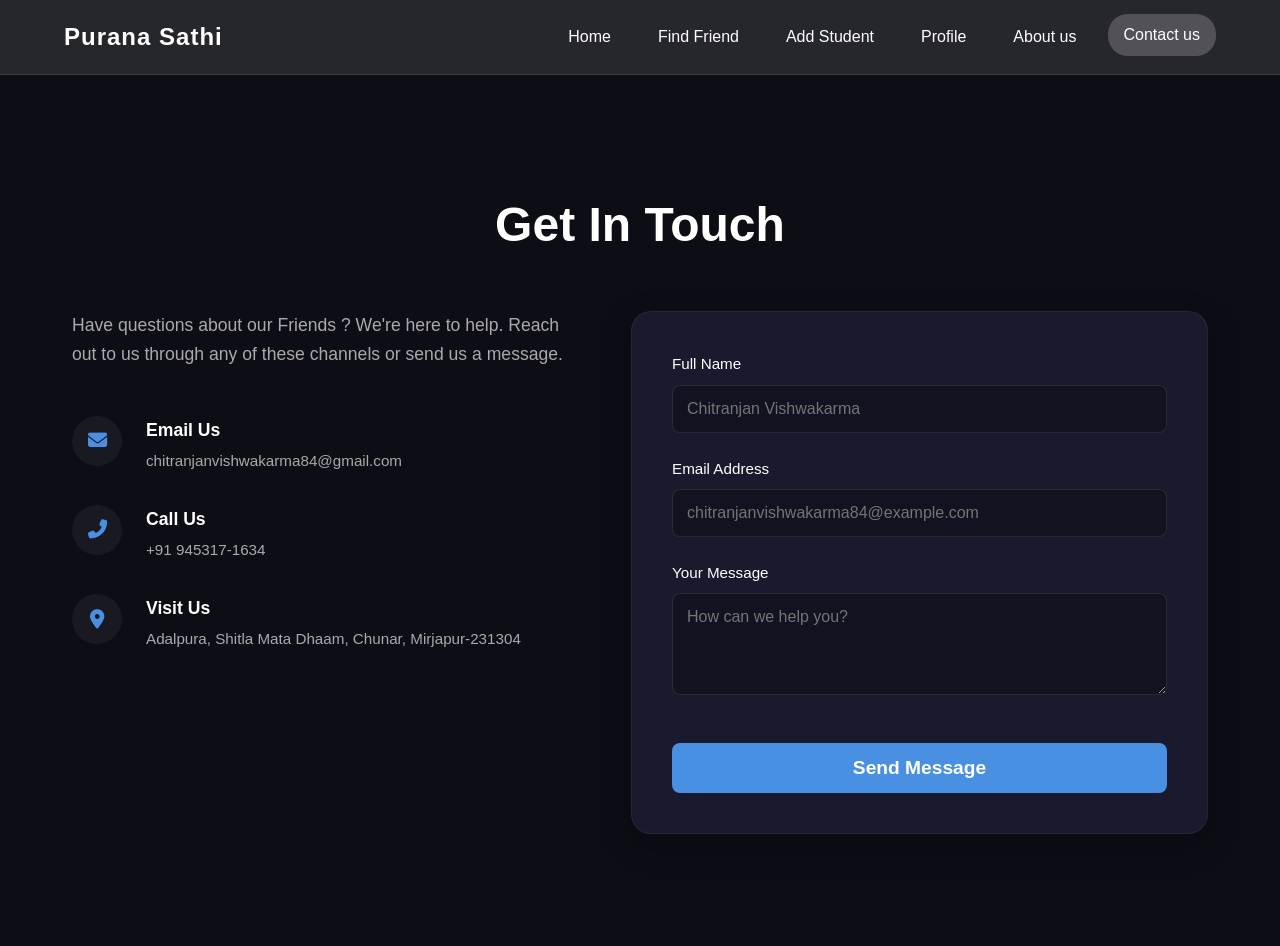
<file: Gita_4425-main/contact-us.html>
<!DOCTYPE html>
<html>

<head>
  <meta charset="UTF-8">
  <meta name="viewport" content="width=device-width, initial-scale=1.0">
  <title>Contact</title>
  <link rel="stylesheet" href="style4.css">
  <!-- <link rel="stylesheet" href="profile.css"> -->
  <link rel="stylesheet" href="https://cdnjs.cloudflare.com/ajax/libs/font-awesome/6.5.1/css/all.min.css">
</head>

<body class="contact-bg">

  <header>
    <div class="logo">Purana Sathi</div>
    <div class="hamburger">
      <span></span>
      <span></span>
      <span></span>
    </div>
    <nav>
      <a href="index.html">Home</a>
      <a href="find-friend.html">Find Friend</a>
      <a href="add-friend.html">Add Student</a>
      <a href="profile.html">Profile</a>
      <a href="about-us.html">About us</a>
      <a href="contact-us.html" class="active">Contact us</a>
    </nav>
  </header>

  <section class="contact-section">
    <h1 class="section-title" style="text-align: center; margin-bottom: 3rem;">Get In Touch</h1>
    <div class="row">
      <div class="contact-info">
        <p class="section-desc">Have questions about our Friends ? We're here to help. Reach out to us
          through any of these channels or send us a message.</p>

        <div class="contact-details">
          <div class="contact-item">
            <div class="icon-box">
              <i class="fas fa-envelope"></i>
            </div>
            <div class="details">
              <h4>Email Us</h4>
              <p>chitranjanvishwakarma84@gmail.com</p>
            </div>
          </div>

          <div class="contact-item">
            <div class="icon-box">
              <i class="fas fa-phone-alt"></i>
            </div>
            <div class="details">
              <h4>Call Us</h4>
              <p>+91 945317-1634</p>
            </div>
          </div>

          <div class="contact-item">
            <div class="icon-box">
              <i class="fas fa-map-marker-alt"></i>
            </div>
            <div class="details">
              <h4>Visit Us</h4>
              <p>Adalpura, Shitla Mata Dhaam, Chunar, Mirjapur-231304 </p>
            </div>
          </div>
        </div>
      </div>

      <div class="contact-form-wrapper">
        <form class="contact-form">
          <div class="form-group">
            <label for="fullName">Full Name</label>
            <input type="text" id="fullName" placeholder="Chitranjan Vishwakarma">
          </div>

          <div class="form-group">
            <label for="email">Email Address</label>
            <input type="email" id="email" placeholder="chitranjanvishwakarma84@example.com">
          </div>

          <div class="form-group">
            <label for="message">Your Message</label>
            <textarea id="message" rows="4" placeholder="How can we help you?"></textarea>
          </div>

          <button type="submit" class="cta-btn full-width">Send Message</button>
        </form>
      </div>
    </div>
  </section>
  <script src="script4.js"></script>
</body>

</html>
</file>
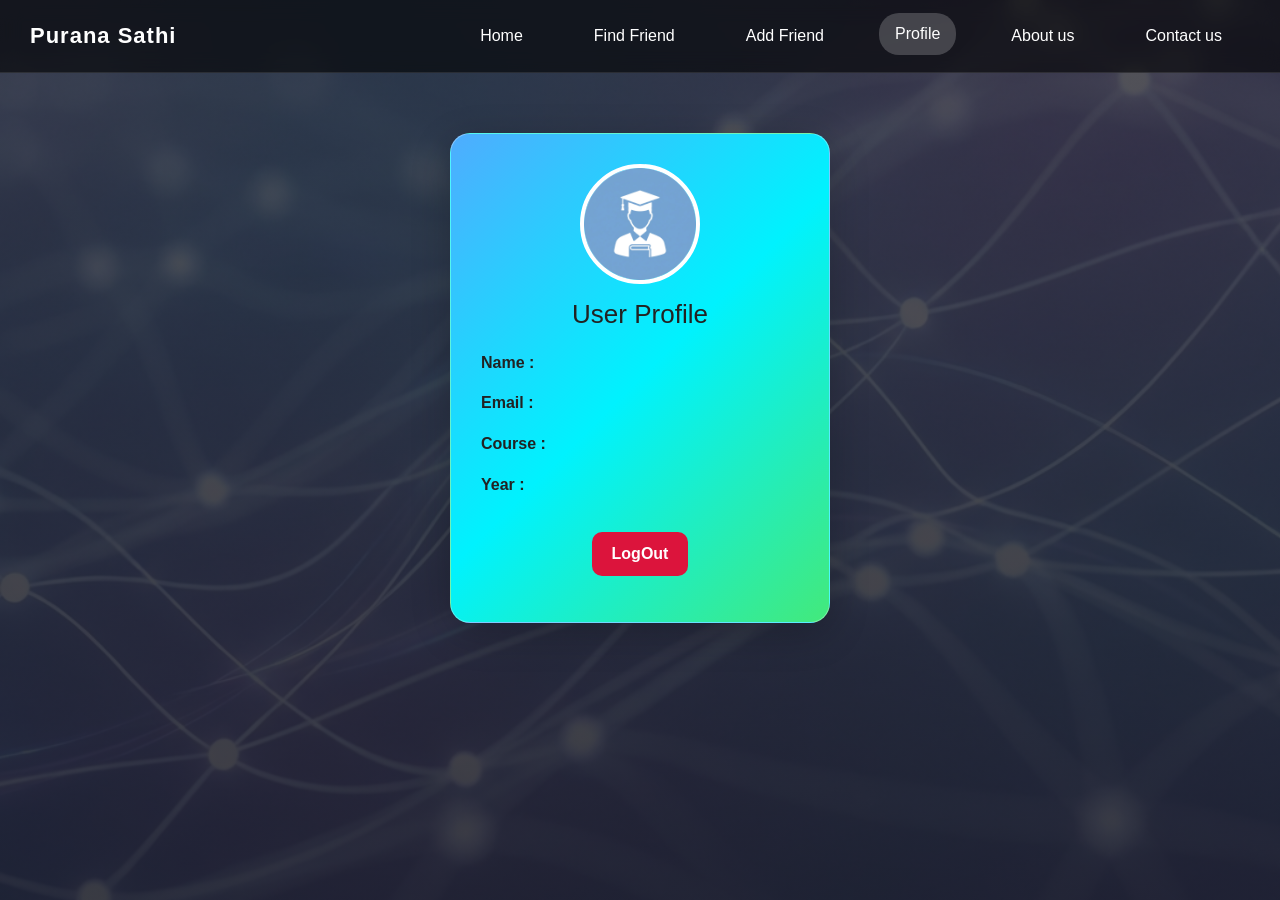
<file: Gita_4425-main/profile.html>
<!DOCTYPE html>
<html lang="en">

<head>
  <meta charset="UTF-8">
  <meta name="viewport" content="width=device-width, initial-scale=1.0">
  <title>User Profile</title>

  <link href="https://cdn.jsdelivr.net/npm/bootstrap@5.3.8/dist/css/bootstrap.min.css" rel="stylesheet">

<link rel="stylesheet" href="style4.css">
<link rel="stylesheet" href="profile.css">
</head>

<body>

  <header>
    <div class="logo">Purana Sathi</div>

    <nav>
      <a href="index.html">Home</a>
      <a href="find-friend.html">Find Friend</a>
      <a href="add-friend.html">Add Friend</a>
      <a href="profile.html" class="active">Profile</a>
      <a href="about-us.html">About us</a>
      <a href="contact-us.html">Contact us</a>
    </nav>
  </header>

  <div class="profile-container">

    <div class="profile-image">
      <img src="./images/profile_avatar.png" alt="Profile Avatar">
    </div>

    <div id="profileData">

      <h2>User Profile</h2>

      <form>

        <div class="info">
          <span class="title">Name :</span>
          <span id="name"></span>
        </div>

        <div class="info">
          <span class="title">Email :</span>
          <span id="email"></span>
        </div>

        <div class="info">
          <span class="title">Course :</span>
          <span id="cource"></span>
        </div>

        <div class="info">
          <span class="title">Year :</span>
          <span id="year"></span>
        </div>

        <button type="button" class="btn btn-danger" id="remove">
          LogOut
        </button>

      </form>

    </div>

    <!-- Message -->
    <p id="message" class="mt-3 text-success fw-bold"></p>

  </div>

  <script>

    // Get data from localStorage
    let userdata = JSON.parse(localStorage.getItem("regUser"));

    // Check if data exists
    if (userdata != null) {

      document.getElementById("name").innerText =
        userdata.Name;

      document.getElementById("email").innerText =
        userdata.email;

      document.getElementById("cource").innerText =
        userdata.Cource;

      document.getElementById("year").innerText =
        userdata.Year;

    }

    // Logout button
    let removedata = document.getElementById("remove");

    removedata.addEventListener("click", function () {

      // Remove localStorage data
      localStorage.removeItem("regUser");

      // Hide profile
      document.getElementById("profileData").style.display = "none";

      // Success message
      document.getElementById("message").innerHTML =
        "Logout Successfully";

      // Redirect after 2 seconds
      setTimeout(function () {

        window.location.replace("reg.html");

      }, 2000);

    });

  </script>

</body>

</html>
</file>
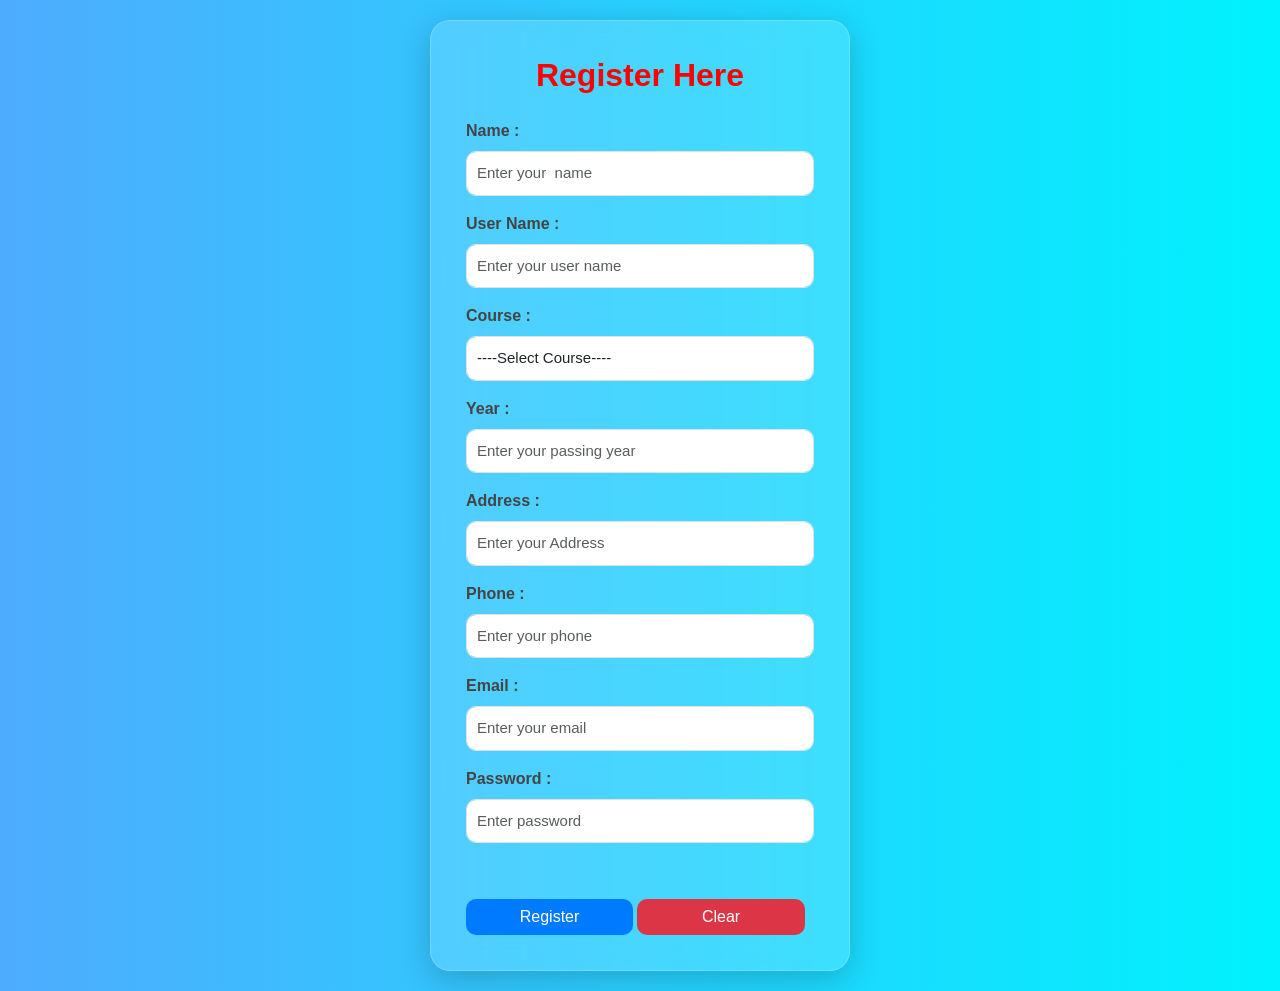
<file: Gita_4425-main/reg.html>
<!DOCTYPE html>
<html lang="en">

<head>
    <meta charset="UTF-8">
    <title>Registration Page</title>
    <link rel="stylesheet" href="./css/parsley.css">
    <link href="https://cdn.jsdelivr.net/npm/bootstrap@5.3.8/dist/css/bootstrap.min.css" rel="stylesheet">
    <style>
        * {
            margin: 0;
            padding: 0;
            box-sizing: border-box;
        }

        body {
            background: linear-gradient(to right, #4facfe, #00f2fe);
            min-height: 100vh;
            display: flex;
            justify-content: center;
            align-items: center;
            font-family: Arial, sans-serif;
            padding: 20px;
        }
        

        .form {
            width: 100%;
            max-width: 420px;
            background: rgba(255, 255, 255, 0.15);
            backdrop-filter: blur(12px);
            -webkit-backdrop-filter: blur(12px);
            border-radius: 20px;
            padding: 35px;
            box-shadow: 0 8px 32px rgba(0, 0, 0, 0.2);
            border: 1px solid rgba(255, 255, 255, 0.2);
            animation: fadeIn 0.8s ease;
        }

        h2 {
            margin-bottom: 25px;
            font-weight: bold;
            color: red;
        }

        .form-label {
            font-weight: 600;
            color: #444;
        }

        .form-control {
            border-radius: 10px;
            padding: 10px;
            font-size: 15px;
        }

        .form-control:focus {
            border-color: #4facfe;
            box-shadow: 0 0 5px rgba(79, 172, 254, 0.5);
        }

        button {
            width: 48%;
            padding: 10px;
            border-radius: 10px !important;
            font-size: 16px;
            font-weight: 600;
        }

        .btn-primary {
            background: #007bff;
            border: none;
        }

        .btn-primary:hover {
            background: #0056b3;
        }

        .btn-danger {
            border: none;
        }

        p {
            color: red;
            font-size: 14px;
            margin-top: 5px;
        }

        /* Tablet View */
        @media (max-width: 992px) {
            .form {
                padding: 25px;
            }
        }

        /* Mobile View */
        @media (max-width: 576px) {
            .form {
                padding: 20px;
            }

            h2 {
                font-size: 24px;
            }

            .form-control {
                font-size: 14px;
                padding: 8px;
            }

            button {
                width: 100%;
                margin-bottom: 10px;
            }
        }
    </style>
</head>

<body>

   <div class="container">
    <div class="row justify-content-center align-items-center">

        <div class="col-lg-4 form">
                <h2 class="text-center">Register Here</h2>
                <form id="frm" data-parsley-validate>
                    <div class="mb-3">
                        <label class="form-label"> Name :</label>
                        <input type="text" class="form-control" id="name" placeholder="Enter your  name" name="name"
                            required data-parsley-required-message="Enter Your  Name" data-parsley-pattern="^[A-Za-z\s]+$"
                            data-parsley-pattern-message="Enter only character"
                            data-parsley-error-container="#name-error">
                        <p id="name-error"></p>
                    </div>

                    <div class="mb-3">
                        <label class="form-label">User Name :</label>
                        <input class="form-control" type="text" id="uname" placeholder="Enter your user name"
                            name="uname" required data-parsley-required-message="Enter Your user Name"
                            data-parsley-pattern="^[A-Za-z0-9]+$"
                            data-parsley-pattern-message="Enter only character or with digit"
                            data-parsley-error-container="#uname-error">
                        <p id="uname-error"></p>
                    </div>
                    <div class="mb-3">
                        <label class="form-label">Course :</label>
                        <select class="form-control" name="course" id="course" required>
                            <option value="">----Select Course----</option>
                            <option value="BCA">BCA</option>
                            <option value="BBA">BBA</option>
                            <option value="MBA">MBA</option>
                            <option value="B.Tech">B.Tech</option>
                            <option value="B.sc (IT)">B.sc (IT)</option>

                        </select>
                    </div>

                    <div class="mb-3">
                        <label class="form-label"> Year :</label>
                        <input class="form-control" type="text" id="year" placeholder="Enter your passing year"
                            name="year" required data-parsley-required-message="Enter Your passing year"
                            data-parsley-pattern="^[0-9]+$" data-parsley-pattern-message="Enter only digit as 2026"
                            data-parsley-error-container="#year-error">
                        <p id="year-error"></p>
                    </div>

                    <div class="mb-3">
                        <label class="form-label"> Address :</label>
                        <input class="form-control" type="text" id="address" placeholder="Enter your Address " required>

                    </div>

                    <div class="mb-3">
                        <label class="form-label">Phone :</label>
                        <input class="form-control" type="text" id="phone" placeholder="Enter your phone " name="phone"
                            required data-parsley-required-message="Enter Your phone number"
                            data-parsley-pattern="^[0-9]+$" data-parsley-pattern-message="Enter only digits"
                            data-parsley-error-container="#phone-error">
                        <p id="phone-error"></p>
                    </div>

                    <div class="mb-3">
                        <label class="form-label">Email :</label>
                        <input class="form-control" type="email" id="email" placeholder="Enter your email" name="email"
                            required required data-parsley-required-message="Enter Your Email"
                            data-parsley-error-container="#email-error">
                        <p id="email-error"></p>
                    </div>

                    <div class="mb-3">
                        <label class="form-label">Password :</label>
                        <input class="form-control" type="password" id="password" placeholder="Enter password"
                            name="password" required data-parsley-required-message="Enter your password"
                            data-parsley-pattern="^[A-Za-z0-9]+$"
                            data-parsely-pattern-message="password should be combination of Letter and Numbers"
                            data-parsley-error-container="#password-error">
                        <p id="password-error"></p><br />
                    </div>

                    <button type="submit" class="btn btn-primary">Register</button>
                    <button type="reset" class="btn btn-danger">Clear</button>
                </form>
            </div>
        </div>
    </div>
    <script src="./js/jquery-3.6.0.min.js"></script>
    <script src="./js/parsley.js"></script>

    <script>
        $('#frm').parsley();
        let frmdata = document.getElementById("frm");

        frmdata.addEventListener("submit", function (e) {
            e.preventDefault();

            let name = document.getElementById("name").value;
            let email = document.getElementById("email").value;
            let password = document.getElementById("password").value;
            let course = document.getElementById("course").value;
            let year = document.getElementById("year").value;
            


            const signup = { "Name": name, "email": email,  "password": password,"Course": course, "Year": year };

            localStorage.setItem("regUser", JSON.stringify(signup));

            window.location.href = "login.html";

        });

    </script>

</body>

</html>
</file>
<file: Gita_4425-main/style4.css>
:root {
  --primary-color: #4a90e2;
  --secondary-color: #50e3c2;
  --accent-color: #f5a623;
  --text-dark: #333;
  --text-light: #fff;
  --bg-gradient: linear-gradient(135deg, #667eea 0%, #764ba2 100%);
  --card-bg: rgba(255, 255, 255, 0.95);
  --shadow: 0 4px 6px rgba(0, 0, 0, 0.1);
  --transition: all 0.3s ease;
}

* {
  margin: 0;
  padding: 0;
  box-sizing: border-box;
  font-family: 'Segoe UI', Tahoma, Geneva, Verdana, sans-serif;
  -webkit-tap-highlight-color: transparent;
  overflow-wrap: break-word;
  word-wrap: break-word;
}

html,
body {
  overflow-x: hidden;
  width: 100%;
}

body {
  background: linear-gradient(rgba(10, 10, 20, 0.7), rgba(10, 10, 20, 0.8)), url('./images/hero_bg.png');
  background-size: cover;
  background-position: center;
  background-attachment: fixed;
  min-height: 100vh;
  color: var(--text-light);
  line-height: 1.6;
}

/* Header & Navigation */
header {
  background: rgba(255, 255, 255, 0.1);
  padding: 1rem 5%;
  display: flex;
  justify-content: space-between;
  align-items: center;
  position: sticky;
  top: 0;
  z-index: 2000;
  border-bottom: 1px solid rgba(255, 255, 255, 0.1);
}

.logo {
  font-size: 1.5rem;
  font-weight: 700;
  color: var(--text-light);
  letter-spacing: 1px;
}

nav {
  display: flex;
  gap: 15px;
}

nav a {
  color: var(--text-light);
  text-decoration: none;
  font-weight: 500;
  padding: 8px 16px;
  border-radius: 20px;
  transition: var(--transition);
}

nav a:hover,
nav a.active {
  background: rgba(255, 255, 255, 0.2);
  transform: translateY(-2px);
}

/* Hamburger Menu Icon */
.hamburger {
  display: none;
  flex-direction: column;
  gap: 5px;
  cursor: pointer;
  z-index: 1001;
  padding: 5px;
}

.hamburger span {
  display: block;
  width: 25px;
  height: 3px;
  background-color: var(--text-light);
  border-radius: 3px;
  transition: var(--transition);
}

/* Hamburger Animation */
.hamburger.active span:nth-child(1) {
  transform: translateY(8px) rotate(45deg);
}

.hamburger.active span:nth-child(2) {
  opacity: 0;
}

.hamburger.active span:nth-child(3) {
  transform: translateY(-8px) rotate(-45deg);
}

/* Main Content Wrapper */
.main-content {
  max-width: 1200px;
  margin: 0 auto;
  padding: 2rem;
}

/* Hero Section */
.hero-section {
  display: flex;
  align-items: center;
  justify-content: space-between;
  gap: 2rem;
  min-height: 70vh;
  margin-bottom: 3rem;
}

.hero-text {
  flex: 1;
  color: var(--text-light);
}

.hero-text h1 {
  font-size: 3.5rem;
  line-height: 1.2;
  margin-bottom: 1rem;
}

.hero-text h1 span {
  color: var(--secondary-color);
}

.hero-text p {
  font-size: 1.1rem;
  margin-bottom: 2rem;
  opacity: 0.9;
  max-width: 500px;
}

.hero-buttons {
  display: flex;
  gap: 1rem;
}

.btn {
  padding: 12px 30px;
  border: none;
  border-radius: 5px;
  font-size: 1rem;
  cursor: pointer;
  font-weight: 600;
  transition: var(--transition);
}

.primary-btn {
  background: var(--secondary-color);
  color: #1a4a40;
}

.primary-btn:hover {
  background: #3fd0b0;
  transform: translateY(-2px);
  box-shadow: 0 5px 15px rgba(80, 227, 194, 0.4);
}

.secondary-btn {
  background: transparent;
  border: 2px solid var(--text-light);
  color: var(--text-light);
}

.secondary-btn:hover {
  background: rgba(255, 255, 255, 0.1);
}

/* Login Container */
.login-wrapper {
  flex: 0 0 400px;
}

.login-container {
  background: var(--card-bg);
  padding: 2.5rem;
  border-radius: 15px;
  box-shadow: 0 10px 30px rgba(0, 0, 0, 0.2);
}

.login-container h2 {
  text-align: center;
  color: #333;
  margin-bottom: 1.5rem;
}

.input-group {
  margin-bottom: 1.2rem;
}

.input-group label {
  display: block;
  margin-bottom: 0.5rem;
  font-size: 0.9rem;
  color: #666;
}

.input-group input {
  width: 100%;
  padding: 12px;
  border: 1px solid #ddd;
  border-radius: 5px;
  transition: var(--transition);
}

.input-group input:focus {
  border-color: var(--primary-color);
  outline: none;
  box-shadow: 0 0 0 3px rgba(74, 144, 226, 0.1);
}

.login-btn {
  width: 100%;
  padding: 12px;
  background: var(--primary-color);
  color: white;
  border: none;
  border-radius: 5px;
  font-size: 1rem;
  font-weight: 600;
  cursor: pointer;
  transition: var(--transition);
}

.login-btn:hover {
  background: #357abd;
}

/* Features Section */
.features-section {
  display: grid;
  grid-template-columns: repeat(auto-fit, minmax(300px, 1fr));
  gap: 2rem;
  padding-top: 2rem;
}

.feature-card {
  background: rgba(255, 255, 255, 0.1);
  padding: 2rem;
  border-radius: 10px;
  border: 1px solid rgba(255, 255, 255, 0.2);
  color: var(--text-light);
  transition: var(--transition);
}

.feature-card:hover {
  background: rgba(255, 255, 255, 0.2);
  transform: translateY(-5px);
}

.feature-card h3 {
  margin-bottom: 1rem;
  color: var(--secondary-color);
}

/* Responsive Design */
@media (max-width: 900px) {
  .hero-section {
    flex-direction: column;
    text-align: center;
  }

  .hero-text {
    margin-bottom: 2rem;
  }

  .hero-text h1 {
    font-size: 2.5rem;
  }

  .hero-text p {
    margin: 0 auto 2rem;
  }

  .hero-buttons {
    justify-content: center;
  }

  .login-wrapper {
    width: 100%;
    max-width: 400px;
  }
}

@media (max-width: 768px) {
  header {
    padding: 1rem 5%;
  }

  .hamburger {
    display: flex;
  }

  nav {
    position: fixed;
    top: 0;
    right: -100%;
    width: 280px;
    height: 100vh;
    background: rgba(26, 26, 46, 0.98);
    flex-direction: column;
    justify-content: center;
    align-items: center;
    padding: 3rem 1.5rem;
    gap: 25px;
    transition: transform 0.4s cubic-bezier(0.4, 0, 0.2, 1);
    box-shadow: -10px 0 30px rgba(0, 0, 0, 0.5);
    z-index: 2001;
    overflow-y: auto;
    transform: translateX(0);
  }

  nav.active {
    right: 0;
  }

  nav a {
    width: 100%;
    text-align: center;
    font-size: 1.2rem;
    padding: 15px;
    border-radius: 10px;
    background: rgba(255, 255, 255, 0.05);
  }

  /* Overlay / Backdrop */
  .nav-overlay {
    position: fixed;
    top: 0;
    left: 0;
    width: 100%;
    height: 100%;
    background: rgba(0, 0, 0, 0.6);
    z-index: 1500;
    opacity: 0;
    visibility: hidden;
    transition: var(--transition);
  }

  .nav-overlay.active {
    opacity: 1;
    visibility: visible;
  }

  /* Contact Section Early Stack */
  /* Contact Section Early Stack */
  .contact-section .row {
    flex-direction: column;
    gap: 3rem;
  }

  .contact-info,
  .contact-form-wrapper {
    width: 100%;
  }

  .contact-section {
    padding: 2rem 1rem;
    margin: 1.5rem auto;
  }

  .section-title {
    font-size: 2.2rem;
    text-align: center;
  }

  .section-desc {
    text-align: center;
    margin-bottom: 2rem;
  }

  .contact-details {
    align-items: flex-start;
  }

  .details {
    text-align: left;
  }

  .details p {
    word-break: break-all;
  }

  .contact-form-wrapper {
    padding: 1.5rem;
  }

  /* Find Friend & Add Student Responsive */
  .container.center h2 {
    font-size: 2.2rem;
  }

  .search-box,
  .student-form {
    padding: 1.5rem;
    width: 95%;
  }
}

@media (max-width: 600px) {
  .hero-text h1 {
    font-size: 1.8rem;
    line-height: 1.3;
  }

  .hero-text p {
    font-size: 1rem;
    padding: 0 10px;
  }

  .hero-buttons {
    flex-direction: column;
    width: 100%;
    align-items: center;
  }

  .cta-btn {
    width: 100%;
    max-width: 280px;
    padding: 12px 20px;
    font-size: 1.1rem;
  }

  .main-content {
    padding: 1.5rem 1rem;
  }

  .feature-card {
    padding: 1.5rem;
  }

  .login-wrapper {
    padding: 0 1rem;
  }

  .login-container {
    padding: 1.5rem;
  }
}

/* Contact Section */
/* Contact Section */
.contact-section {
  padding: 4rem 2rem;
  max-width: 1200px;
  margin: 3rem auto;
  border-radius: 15px;
}

.contact-section .row {
  display: flex;
  gap: 4rem;
  align-items: start;
}

.contact-info,
.contact-form-wrapper {
  flex: 1;
}

.section-title {
  font-size: 3rem;
  font-weight: 700;
  margin-bottom: 1.5rem;
  color: var(--text-light);
  text-align: left;
}

/* Center title across the section if needed, but image shows "Get In Touch" as a main header. 
   Based on the image, "Get In Touch" is centered at the top or part of the left? 
   Actually, looking closely at the image, "Get In Touch" seems to be a page title centered at the very top.
   But in my HTML structure I put it in the left column. Let's adjust CSS to make it look good. 
   If it's a page title, it should span both. I'll style it to be centered above if I change the HTML, 
   but for now let's assume it's part of the layout. 
   Actually, the image shows "Get In Touch" centered *above* the columns. 
   My HTML put it inside .contact-info. I will move it out in a bit or style it here.
*/

/* Let's use the HTML I just wrote, which puts it in the left column. 
   If I want to match the image exactly (Centered Title), I should probably have moved it up.
   I'll style it to be nice in the left column for now, or I can fix the HTML in the next turn if it looks off.
   Wait, the image has "Get In Touch" centered at the top. 
   I should probably updated the HTML to have the title outside the row. 
   I will fix the HTML in a subsequent step if needed, but for now I will style what I have.
*/

.section-desc {
  margin-bottom: 3rem;
  font-size: 1.1rem;
  color: #aaa;
  line-height: 1.6;
}

.contact-details {
  display: flex;
  flex-direction: column;
  gap: 2rem;
}

.contact-item {
  display: flex;
  align-items: flex-start;
  gap: 1.5rem;
}

.icon-box {
  width: 50px;
  height: 50px;
  border-radius: 50%;
  background: rgba(255, 255, 255, 0.05);
  display: flex;
  align-items: center;
  justify-content: center;
  font-size: 1.2rem;
  color: var(--primary-color);
  flex-shrink: 0;
}

.details h4 {
  font-size: 1.1rem;
  margin-bottom: 0.3rem;
  color: var(--text-light);
}

.details p {
  color: #aaa;
  font-size: 0.95rem;
}

.contact-form-wrapper {
  background: #1a1a2e;
  /* Dark navy bg */
  padding: 2.5rem;
  border-radius: 20px;
  box-shadow: 0 10px 30px rgba(0, 0, 0, 0.3);
  border: 1px solid rgba(255, 255, 255, 0.05);
}

.contact-form .form-group {
  margin-bottom: 1.5rem;
}

.contact-form label {
  display: block;
  margin-bottom: 0.5rem;
  color: var(--text-light);
  font-size: 0.95rem;
}

.contact-form input,
.contact-form textarea {
  width: 100%;
  padding: 14px;
  background: #121220;
  /* Darker input bg */
  border: 1px solid rgba(255, 255, 255, 0.1);
  border-radius: 8px;
  color: var(--text-light);
  font-size: 1rem;
  transition: var(--transition);
}

.contact-form input:focus,
.contact-form textarea:focus {
  outline: none;
  border-color: var(--primary-color);
  background: #151525;
}

.contact-form button {
  background: var(--primary-color);
  color: white;
  font-weight: 600;
  border: none;
  padding: 14px;
  border-radius: 8px;
  cursor: pointer;
  transition: var(--transition);
  margin-top: 1rem;
}

.contact-form button:hover {
  background: #357abd;
}

.full-width {
  width: 100%;
}

/* CTA Band */
.cta-band {
  text-align: center;
  padding: 4rem 2rem;
  margin-top: 3rem;
  background: linear-gradient(90deg, var(--primary-color), #667eea);
  border-radius: 15px;
  color: white;
}

.cta-band h2 {
  font-size: 2.5rem;
  margin-bottom: 1rem;
}

.cta-btn {
  background: white;
  color: var(--primary-color);
  padding: 15px 40px;
  font-size: 1.2rem;
  border-radius: 30px;
  /* margin-top: 1.5rem;  <-- Removing margin-top as it might generally be applied via layout */
  font-weight: bold;
  border: 2px solid white;
  /* Adding border for consistency/sizing */
  cursor: pointer;
  transition: transform 0.2s, background 0.3s, color 0.3s;
  text-decoration: none;
  /* In case applied to links */
  display: inline-block;
}

.cta-btn:hover {
  transform: scale(1.05);
  box-shadow: 0 5px 15px rgba(0, 0, 0, 0.2);
  color: var(--primary-color);
}

.cta-btn.secondary-cta {
  background: transparent;
  color: white;
}

.cta-btn.secondary-cta:hover {
  background: rgba(255, 255, 255, 0.1);
  color: white;
}

/* Preserved/Legacy Styles */
.student-form {
  display: flex;
  flex-direction: column;
  gap: 1.5rem;
  max-width: 500px;
  width: 100%;
  margin: 40px auto;
  background: rgba(255, 255, 255, 0.05);
  padding: 3rem;
  border-radius: 20px;
  border: 1px solid rgba(255, 255, 255, 0.1);
  box-shadow: 0 10px 40px rgba(0, 0, 0, 0.3);
}

.student-form input {
  width: 100%;
  padding: 15px;
  font-size: 1.1rem;
  background: #1a1a2e;
  border: 1px solid rgba(255, 255, 255, 0.1);
  border-radius: 10px;
  color: var(--text-light);
  transition: all 0.3s ease;
}

.student-form input:focus {
  outline: none;
  border-color: var(--primary-color);
  background: #202035;
  transform: translateY(-2px);
}

.student-form button {
  width: 100%;
  padding: 16px;
  font-size: 1.2rem;
  font-weight: 600;
}

.student-form button {
  background-color: var(--primary-color);
  color: white;
  border: none;
  cursor: pointer;
  border-radius: 5px;
}

body.contact-bg {
  background: #0d0d15;
  /* Very dark background to match the image */
  background-image: none;
}

/* About Page Styles */
body.about-bg {
  background: #0d0d15;
  color: var(--text-light);
  background-image: none;
}

.about-hero {
  text-align: center;
  padding: 4rem 2rem 2rem;
}

.about-hero h1 {
  font-size: 3.5rem;
  color: var(--secondary-color);
  margin-bottom: 1rem;
}

.about-hero p {
  font-size: 1.2rem;
  color: #ccc;
}

.about-content {
  max-width: 1200px;
  margin: 0 auto;
  padding: 2rem 1rem;
}

.about-grid {
  display: flex;
  flex-direction: column;
  gap: 4rem;
}

.about-card {
  display: grid;
  grid-template-columns: 1fr 1fr;
  gap: 3rem;
  align-items: center;
  background: rgba(255, 255, 255, 0.03);
  padding: 2rem;
  border-radius: 20px;
  border: 1px solid rgba(255, 255, 255, 0.05);
  transition: transform 0.3s ease;
}

.about-card:hover {
  transform: translateY(-5px);
  background: rgba(255, 255, 255, 0.05);
}

.about-card.reverse {
  direction: rtl;
  /* Simple way to swap layout, need to reset text direction */
}

.about-card.reverse .card-text,
.about-card.reverse .card-image {
  direction: ltr;
}

.card-image img {
  width: 100%;
  border-radius: 15px;
  box-shadow: 0 10px 30px rgba(0, 0, 0, 0.3);
  transition: transform 0.3s ease;
}

.about-card:hover .card-image img {
  transform: scale(1.02);
}

.card-text h2 {
  font-size: 2.2rem;
  margin-bottom: 1.5rem;
  color: var(--primary-color);
}

.card-text p {
  font-size: 1.1rem;
  line-height: 1.7;
  color: #ddd;
}

@media (max-width: 900px) {

  .about-card,
  .about-card.reverse {
    grid-template-columns: 1fr;
    direction: ltr;
    /* Reset direction for mobile */
    text-align: center;
    padding: 1.5rem;
  }

  .founder-img {
    margin: 0 auto;
    max-width: 200px;
  }

  .card-text {
    text-align: center;
  }

  .card-text h2 {
    font-size: 1.8rem;
  }
}

.founder-img {
  width: 100%;
  max-width: 250px;
  height: auto;
  aspect-ratio: 1/1;
  border-radius: 50% !important;
  /* Force circle */
  object-fit: cover;
  border: 4px solid var(--secondary-color);
  /* Optional: nice border like a status ring */
  display: block;
}

/* Find Friend Page Styles */
/* Find Friend Page Styles */
body.find-bg {
  /* Inherit background from main body */
  color: var(--text-light);
  /* Ensure text remains light */
}

.container.center {
  display: flex;
  flex-direction: column;
  align-items: center;
  min-height: 80vh;
  justify-content: center;
}

.container.center h2 {
  font-size: 3rem;
  margin-bottom: 0.5rem;
  color: var(--secondary-color);
  text-align: center;
}

.search-box {
  background: rgba(255, 255, 255, 0.05);
  padding: 3rem;
  border-radius: 20px;
  border: 1px solid rgba(255, 255, 255, 0.1);
  width: 100%;
  max-width: 500px;
  display: flex;
  flex-direction: column;
  gap: 1.5rem;
  box-shadow: 0 10px 40px rgba(0, 0, 0, 0.3);
}

.search-box input {
  padding: 15px;
  background: #1a1a2e;
  border: 1px solid rgba(255, 255, 255, 0.1);
  border-radius: 10px;
  color: var(--text-light);
  font-size: 1.1rem;
  transition: all 0.3s ease;
}

.search-box input:focus {
  outline: none;
  border-color: var(--primary-color);
  background: #202035;
  transform: translateY(-2px);
}

.search-box button {
  padding: 16px;
  background: var(--primary-color);
  color: white;
  border: none;
  border-radius: 10px;
  font-size: 1.2rem;
  font-weight: 600;
  cursor: pointer;
  transition: all 0.3s ease;
  margin-top: 1rem;
}

.search-box button:hover {
  background: #357abd;
  transform: translateY(-2px);
  box-shadow: 0 5px 15px rgba(74, 144, 226, 0.3);
}
</file>
<file: Gita_4425-main/profile.css>
*{
    margin: 0;
    padding: 0;
    box-sizing: border-box;
    font-family: Arial, sans-serif;
}

/* ================= NAVBAR ================= */

header{
    display: flex;
    justify-content: space-between;
    align-items: center;
    padding: 15px 30px;
    background: rgba(0,0,0,0.6);
    backdrop-filter: blur(10px);
    position: sticky;
    top: 0;
    z-index: 1000;
}

.logo{
    color: white;
    font-size: 22px;
    font-weight: bold;
}

nav a{
    color: white;
    text-decoration: none;
    margin: 0 12px;
    transition: 0.3s;
}

nav a:hover{
    color: #ffd700;
}

/* ================= PROFILE CARD ================= */

.profile-container{
    width: 380px;
    margin: 60px auto;
    background: linear-gradient(135deg, #4facfe, #00f2fe, #43e97b);
    backdrop-filter: blur(15px);
    border-radius: 20px;
    padding: 30px;
    text-align: center;
    box-shadow: 0 10px 40px rgba(0,0,0,0.2);
    border: 1px solid rgba(255,255,255,0.3);
}

/* IMAGE */

.profile-image img{
    width: 120px;
    height: 120px;
    border-radius: 50%;
    border: 4px solid white;
    object-fit: cover;
    margin-bottom: 15px;
}

/* TITLE */

h2{
    font-size: 26px;
    color: #222;
    margin-bottom: 20px;
}

/* INFO */

.info{
    display: flex;
    justify-content: space-between;
    margin: 15px 0;
    font-size: 16px;
    color: #222;
}

.title{
    font-weight: bold;
}

/* BUTTON */

#remove{
    margin-top: 20px;
    padding: 10px 20px;
    border: none;
    border-radius: 10px;
    background: crimson;
    color: white;
    cursor: pointer;
    transition: 0.3s;
}

#remove:hover{
    background: darkred;
    transform: scale(1.05);
}

/* MESSAGE */

#message{
    margin-top: 15px;
    color: green;
    font-weight: bold;
}

/* RESPONSIVE */

@media(max-width:500px){
    .profile-container{
        width: 90%;
    }
}
</file>
<file: Gita_4425-main/css/parsley.css>
input.parsley-success,
select.parsley-success,
textarea.parsley-success {
  color: #468847;
  background-color: #DFF0D8;
  border: 1px solid #D6E9C6;
}

input.parsley-error,
select.parsley-error,
textarea.parsley-error {
  color: #B94A48;
  background-color: #F2DEDE;
  border: 1px solid #EED3D7;
}

.parsley-errors-list {
  margin: 2px 0 3px;
  padding: 0;
  list-style-type: none;
  font-size: 0.9em;
  line-height: 0.9em;
  opacity: 0;
  color: #B94A48;

  transition: all .3s ease-in;
  -o-transition: all .3s ease-in;
  -moz-transition: all .3s ease-in;
  -webkit-transition: all .3s ease-in;
}

.parsley-errors-list.filled {
  opacity: 1;
}
</file>
